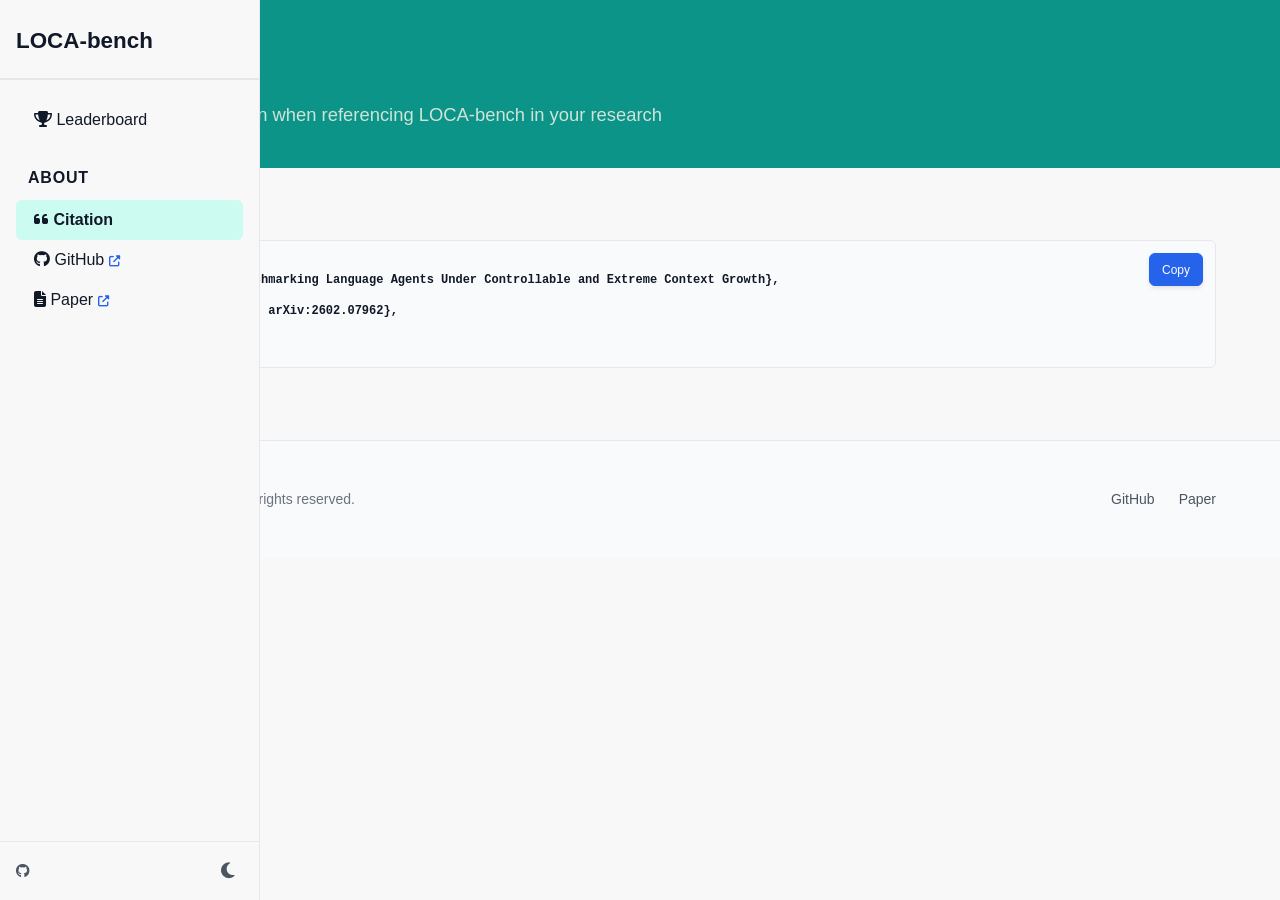
<file: citations.html>
<!DOCTYPE html>
<html lang="en">
<head>
    <meta charset="UTF-8">
    <meta name="viewport" content="width=device-width, initial-scale=1.0">
    <title>LOCA-bench Citation</title>
    <link rel="stylesheet" href="css/main.css">
    <link rel="stylesheet" href="https://cdnjs.cloudflare.com/ajax/libs/font-awesome/6.2.0/css/all.min.css">
    <script>
      // Initialize theme immediately to prevent flash
      (function() {
        const storedTheme = localStorage.getItem('theme');
        const prefersDark = window.matchMedia('(prefers-color-scheme: dark)').matches;
        if (storedTheme === 'dark' || (!storedTheme && prefersDark)) {
          document.documentElement.classList.add('dark-mode');
        }
      })();
    </script>
    
    <link rel="icon" href="favicon.ico" type="image/x-icon">

</head>
<body>
    <div class="sidebar-overlay"></div>
<header class="mobile-header">
    <a href="/" class="mobile-logo">LOCA-bench</a>
    <button class="sidebar-opener" aria-label="Open menu">
        <i class="fas fa-bars"></i>
    </button>
</header>

<aside class="sidebar" aria-label="Sidebar">
    <div class="sidebar-header">
         <a href="/" class="sidebar-logo">LOCA-bench</a>
         <button class="mobile-nav-toggle" aria-label="Close menu">
             <i class="fas fa-times"></i>
         </button>
    </div>
    <nav class="sidebar-nav">
        <ul>
            <li><a href="index.html" class="nav-link" data-page="index"><i class="fas fa-trophy"></i> Leaderboard</a></li>
            <li class="nav-section-title">About</li>
            <li><a href="citations.html" class="nav-link" data-page="citations"><i class="fas fa-quote-left"></i> Citation</a></li>
            <li><a href="https://github.com/hkust-nlp/LOCA-bench" class="nav-link" target="_blank"><i class="fab fa-github"></i> GitHub <i class="fas fa-external-link-alt" style="font-size: 0.7em;"></i></a></li>
            <li><a href="https://arxiv.org/abs/2602.07962" class="nav-link" target="_blank"><i class="fas fa-file-alt"></i> Paper <i class="fas fa-external-link-alt" style="font-size: 0.7em;"></i></a></li>
        </ul>
    </nav>
    <div class="sidebar-footer">
        <a href="https://github.com/hkust-nlp/LOCA-bench" target="_blank" rel="noopener noreferrer" aria-label="LOCA-bench on GitHub">
            <i class="fab fa-github"></i>
        </a>
        <button id="theme-toggle" class="theme-toggle" aria-label="Toggle dark mode">
            <i class="fas fa-moon"></i>
        </button>
    </div>
</aside>

    <div class="main-content">
        
    <header class="page-header">
        <div class="container">
            <h1>Citation</h1>
            <p class="header-subtitle">Use the following citation when referencing LOCA-bench in your research</p>
        </div>
    </header>

    <section class="container">
        <div class="content-section citation-section">
            <h4>LOCA-bench</h4>
            <div class="citation-container">
                <button class="copy-btn" onclick="navigator.clipboard.writeText(this.nextElementSibling.textContent.trim())">Copy</button>
                <pre>@article{loca-bench2025,
  title={LOCA-bench: Benchmarking Language Agents Under Controllable and Extreme Context Growth},
  author={},
  journal={arXiv preprint arXiv:2602.07962},
  year={2025}
}</pre>
            </div>
        </div>
    </section>


        <footer class="footer">
            <div class="container">
                <div class="footer-content">
                    <div class="footer-copyright">
                        &copy; 2025 LOCA-bench Team. All rights reserved.
                    </div>
                    <div class="footer-links">
                        <a href="https://github.com/hkust-nlp/LOCA-bench" target="_blank">GitHub</a>
                        <a href="https://arxiv.org/abs/2602.07962" target="_blank">Paper</a>
                    </div>
                </div>
            </div>
        </footer>
    </div>

    <script src="js/mainResults.js"></script>
    
    

    <script>
        function initTheme() {
            const themeToggle = document.getElementById('theme-toggle');
            const prefersDarkScheme = window.matchMedia('(prefers-color-scheme: dark)');

            if (document.documentElement.classList.contains('dark-mode')) {
                document.body.classList.add('dark-mode');
                document.documentElement.classList.remove('dark-mode');
            }

            if (themeToggle) {
                themeToggle.addEventListener('click', () => {
                    document.body.classList.toggle('dark-mode');
                    const isDarkMode = document.body.classList.contains('dark-mode');
                    localStorage.setItem('theme', isDarkMode ? 'dark' : 'light');
                });
            }

            prefersDarkScheme.addEventListener('change', (e) => {
                if (!localStorage.getItem('theme')) {
                    if (e.matches) {
                        document.body.classList.add('dark-mode');
                    } else {
                        document.body.classList.remove('dark-mode');
                    }
                }
            });
        }

        document.addEventListener('DOMContentLoaded', function() {
            initTheme();

            const currentPath = window.location.pathname;
            const currentPage = currentPath.split('/').pop().split('.')[0] || 'index';

            const navLinks = document.querySelectorAll('.nav-link');
            navLinks.forEach(link => {
                const linkPage = link.getAttribute('data-page');
                if (linkPage === currentPage) {
                    link.classList.add('active');
                }
            });

            const sidebarOpener = document.querySelector('.sidebar-opener');
            const sidebarCloser = document.querySelector('.sidebar .mobile-nav-toggle');
            const sidebar = document.querySelector('.sidebar');
            const overlay = document.querySelector('.sidebar-overlay');

            if ((sidebarOpener || sidebarCloser) && sidebar && overlay) {
                function openMenu() {
                    sidebar.classList.add('open');
                    overlay.classList.add('active');
                }

                function closeMenu() {
                    sidebar.classList.remove('open');
                    overlay.classList.remove('active');
                }

                if (sidebarOpener) {
                    sidebarOpener.addEventListener('click', function(e) {
                        e.preventDefault();
                        openMenu();
                    });
                }

                if (sidebarCloser) {
                    sidebarCloser.addEventListener('click', function(e) {
                        e.preventDefault();
                        closeMenu();
                    });
                }

                overlay.addEventListener('click', function(e) {
                    e.preventDefault();
                    closeMenu();
                });

                navLinks.forEach(link => {
                    link.addEventListener('click', () => {
                        if (sidebar.classList.contains('open')) {
                            closeMenu();
                        }
                    });
                });

                document.addEventListener('keydown', function(e) {
                    if (e.key === 'Escape' && sidebar.classList.contains('open')) {
                        closeMenu();
                    }
                });
            }
        });
    </script>

    
    
</body>
</html>
</file>
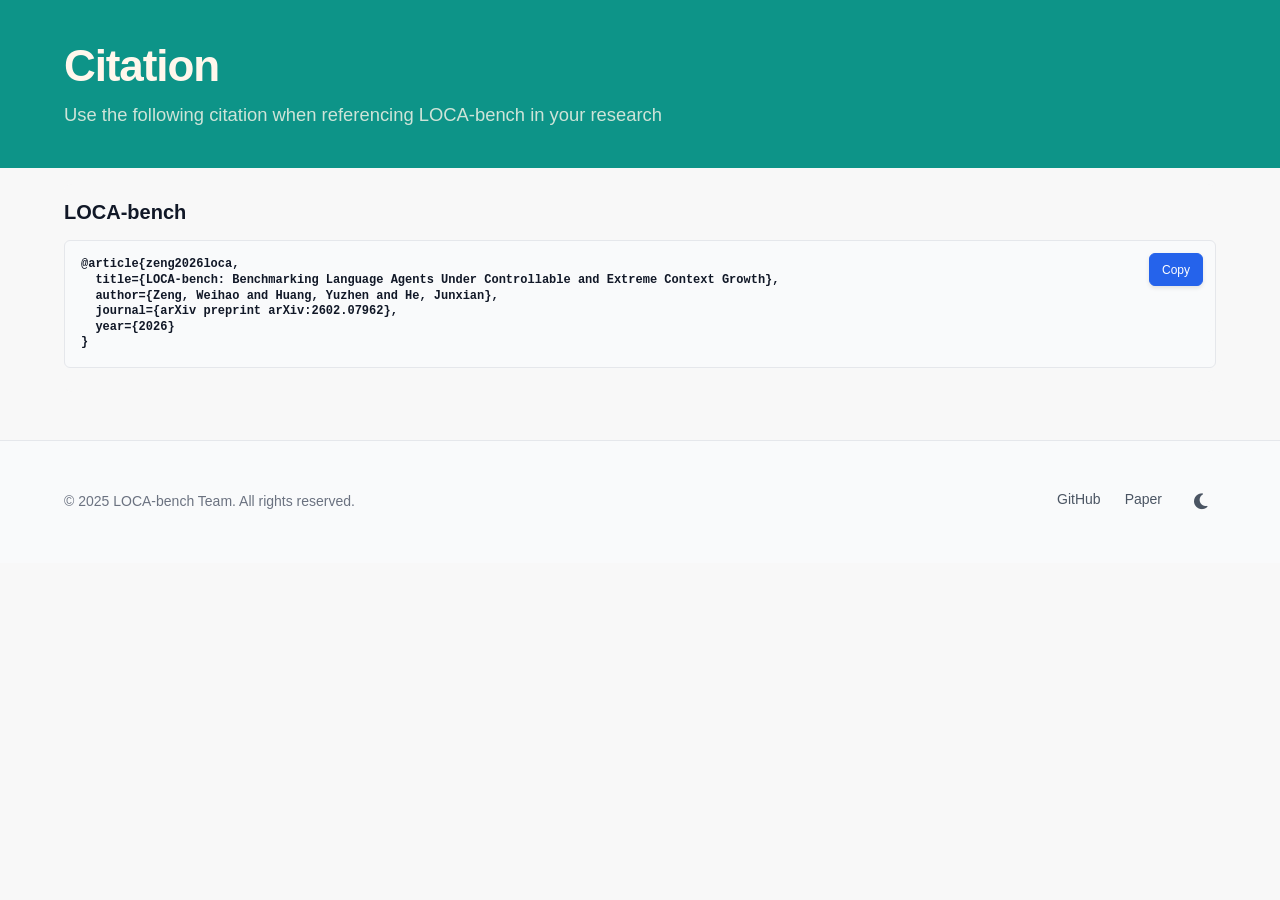
<file: docs/citations.html>
<!DOCTYPE html>
<html lang="en">
<head>
    <meta charset="UTF-8">
    <meta name="viewport" content="width=device-width, initial-scale=1.0">
    <title>LOCA-bench Citation</title>
    <link rel="stylesheet" href="css/main.css">
    <link rel="stylesheet" href="https://cdnjs.cloudflare.com/ajax/libs/font-awesome/6.2.0/css/all.min.css">
    <script>
      // Initialize theme immediately to prevent flash
      (function() {
        const storedTheme = localStorage.getItem('theme');
        const prefersDark = window.matchMedia('(prefers-color-scheme: dark)').matches;
        if (storedTheme === 'dark' || (!storedTheme && prefersDark)) {
          document.documentElement.classList.add('dark-mode');
        }
      })();
    </script>
    

</head>
<body>
    <div class="main-content">
        
    <header class="page-header">
        <div class="container">
            <h1>Citation</h1>
            <p class="header-subtitle">Use the following citation when referencing LOCA-bench in your research</p>
        </div>
    </header>

    <section class="container">
        <div class="content-section citation-section">
            <h4>LOCA-bench</h4>
            <div class="citation-container">
                <button class="copy-btn" onclick="navigator.clipboard.writeText(this.nextElementSibling.textContent.trim())">Copy</button>
                <pre>@article{zeng2026loca,
  title={LOCA-bench: Benchmarking Language Agents Under Controllable and Extreme Context Growth},
  author={Zeng, Weihao and Huang, Yuzhen and He, Junxian},
  journal={arXiv preprint arXiv:2602.07962},
  year={2026}
}</pre>
            </div>
        </div>
    </section>


        <footer class="footer">
            <div class="container">
                <div class="footer-content">
                    <div class="footer-copyright">
                        &copy; 2025 LOCA-bench Team. All rights reserved.
                    </div>
                    <div class="footer-links">
                        <a href="https://github.com/hkust-nlp/LOCA-bench" target="_blank">GitHub</a>
                        <a href="https://arxiv.org/abs/2602.07962" target="_blank">Paper</a>
                        <button id="theme-toggle" class="theme-toggle" aria-label="Toggle dark mode">
                            <i class="fas fa-moon"></i>
                        </button>
                    </div>
                </div>
            </div>
        </footer>
    </div>

    <script src="js/mainResults.js"></script>
    
    

    <script>
        function initTheme() {
            const themeToggle = document.getElementById('theme-toggle');
            const prefersDarkScheme = window.matchMedia('(prefers-color-scheme: dark)');

            if (document.documentElement.classList.contains('dark-mode')) {
                document.body.classList.add('dark-mode');
                document.documentElement.classList.remove('dark-mode');
            }

            if (themeToggle) {
                themeToggle.addEventListener('click', () => {
                    document.body.classList.toggle('dark-mode');
                    const isDarkMode = document.body.classList.contains('dark-mode');
                    localStorage.setItem('theme', isDarkMode ? 'dark' : 'light');
                });
            }

            prefersDarkScheme.addEventListener('change', (e) => {
                if (!localStorage.getItem('theme')) {
                    if (e.matches) {
                        document.body.classList.add('dark-mode');
                    } else {
                        document.body.classList.remove('dark-mode');
                    }
                }
            });
        }

        document.addEventListener('DOMContentLoaded', function() {
            initTheme();
        });
    </script>

    
    
</body>
</html>
</file>
<file: css/main.css>
/* Core styles */
@import 'core.css';

/* Layout components */
@import 'layout.css';

/* UI components */
@import 'components.css';

/* Page-specific styles */
@import 'pages.css';

/* Blog admonitions */
@import 'admonitions.css';

/* Utilities */
@import 'utilities.css';

/* Leaderboard filters */
@import 'leaderboard-filters.css';
</file>
<file: docs/css/main.css>
/* Core styles */
@import 'core.css';

/* Layout components */
@import 'layout.css';

/* UI components */
@import 'components.css';

/* Page-specific styles */
@import 'pages.css';

/* Blog admonitions */
@import 'admonitions.css';

/* Utilities */
@import 'utilities.css';

/* Leaderboard filters */
@import 'leaderboard-filters.css';
</file>
